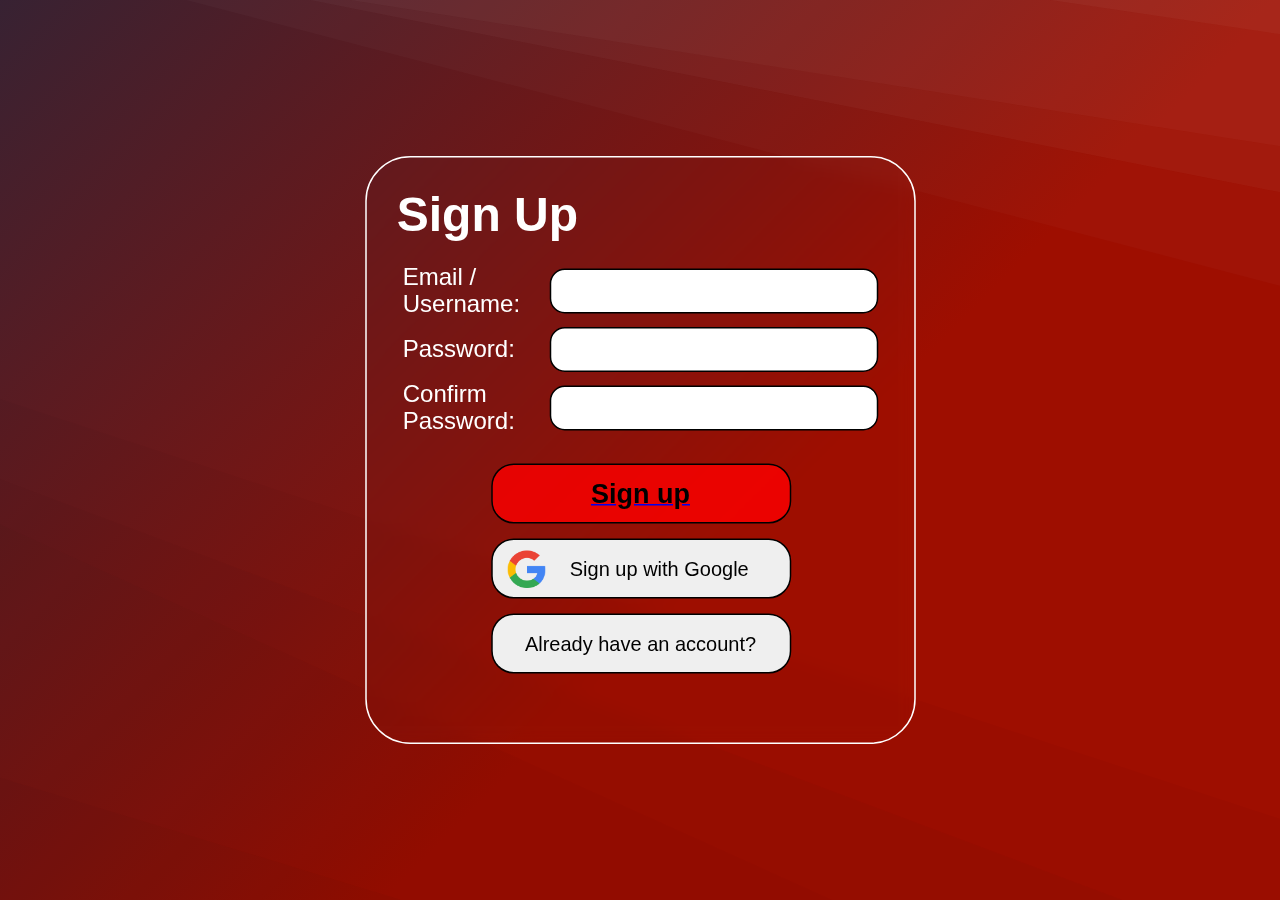
<file: website/index2.html>
<!DOCTYPE html>
    <html lang="en">
        <head>
            <link rel = "stylesheet" href = "style.css">
            <meta charset="UTF-8">
            <meta name="viewport" content="width=device-width, initial-scale=1.0">
            <title>Document</title>
        </head>
        <body>
            <div id = "container" class = "override">
                <div id = "login-div">
                    <div id = "input-div">
                        <h1>Sign Up</h1>
                        <div style = "flex-grow: 1;">
                            <table>
                                <tr>
                                    <td>
                                        <label>Email / Username: </label>
                                    </td>
                                    <td>
                                        <input>
                                    </td>
                                </tr>
                                <tr>
                                    <td>
                                        <label>Password: </label>
                                    </td>
                                    <td>
                                        <input type = "password">
                                    </td>
                                </tr>
                                <tr>
                                    <td>
                                        <label>Confirm Password: </label>
                                    </td>
                                    <td>
                                        <input type = "password">
                                    </td>
                                </tr>
                            </table>
                        </div>
                        <div style = "display: flex; flex-direction: column; justify-content: center; align-items: center; padding: 10px;">
                            <a href = "index3.html">
                                <button>Sign up</button>
                            </a>
                            <button>
                                <img src = "resources/google.png">
                                <p>Sign up with Google</p>
                            </button>
                            <button>Already have an account?</button>
                        </div>
                    </div>
                </div>
            </div>
        </body>
    </html>
</file>
<file: website/style.css>
html, html *, html body {
  margin: 0px;
  padding: 0px;
}
html body {
  height: 100vh;
  width: 100vw;
  overflow-x: hidden;
}

button {
  cursor: pointer;
}

#bg {
  background-image: ur;
}

#container {
  display: flex;
  flex-direction: column;
  align-items: center;
  background-color: #ffffff;
  font-family: "Segoe UI", Tahoma, Geneva, Verdana, sans-serif;
}
#container #header {
  position: sticky;
  width: 100vw;
  padding: 10px;
  background-color: #000000;
}
#container #header h1 {
  color: white;
  text-align: center;
}
#container #first-div {
  display: flex;
  flex-direction: row;
  justify-content: center;
  height: 100vh;
  width: 100vw;
  background-image: url(resources/fireBg.gif);
  background-size: cover;
  background-repeat: no-repeat;
  color: white;
}
#container #first-div h1 {
  font-size: 150px;
}
#container #first-div div {
  border-color: white;
  padding: 10px;
  margin: 90px;
  height: -moz-fit-content;
  height: fit-content;
}
#container #first-div .div-1 {
  padding-top: 50px;
}
#container #first-div .div-1 p {
  font-size: 60px;
}
#container #first-div .div-2 {
  align-self: center;
  height: 100px;
  margin-bottom: 160px;
}
#container #first-div .div-2 button {
  transform: scale(1.5);
  transition: 0.5s;
  padding: 40px;
  color: white;
  background-color: rgba(0, 0, 0, 0.5);
  border: 1px solid white;
  border-radius: 40px;
}
#container #first-div .div-2 button:hover {
  transform: scale(1.7);
  background-color: rgba(0, 0, 0, 0.7);
}
#container #first-div .div-2 button h2 {
  font-size: xx-large;
}
#container #second-div {
  display: flex;
  flex-direction: row;
  height: 56vh;
  width: 100vw;
  background-color: #000000;
  color: white;
}
#container #second-div div {
  height: -moz-fit-content;
  height: fit-content;
  padding: 10px;
}
#container #second-div div h1 {
  font-size: 80px;
}
#container #second-div div p {
  font-size: 25px;
  margin-left: 5px;
  padding-top: 7px;
}
#container #second-div div img {
  margin-right: 15px;
  height: 500px;
  width: 500px;
}

.override {
  background-image: url(resources/Shiny\ Overlay.svg);
  background-repeat: no-repeat;
  background-position: center;
  background-size: cover;
  height: 100vh;
  width: 100vw;
  display: flex;
  flex-direction: column;
  align-items: center;
  justify-content: center;
}

#login-div {
  transition: 0.5s;
  -webkit-backdrop-filter: blur(5px);
          backdrop-filter: blur(5px);
  transform: scale(1.5);
  display: flex;
  flex-direction: column;
  height: 350px;
  width: 325px;
  padding: 20px;
  border: 1px solid rgb(255, 255, 255);
  border-radius: 30px;
  color: white;
}
#login-div:hover {
  transform: scale(1.7);
}
#login-div div h1 {
  margin-bottom: 10px;
}
#login-div div div table td {
  padding: 2px;
}
#login-div div div table td label, #login-div div div table td input {
  font-size: medium;
}
#login-div div div table td input {
  padding: 5px;
  border: 1px solid black;
  border-radius: 10px;
}
#login-div div div button {
  transition: 0.5s;
  display: flex;
  align-items: center;
  justify-content: center;
  height: 40px;
  width: 200px;
  margin: 5px;
  padding: 10px;
  border: 1px solid black;
  border-radius: 15px;
  text-decoration: none;
}
#login-div div div button:first-child {
  background-color: rgba(255, 0, 0, 0.7960784314);
  font-weight: 700;
  font-style: normal;
  font-size: large;
}
#login-div div div button:hover {
  transform: scale(1.1);
}
#login-div div div button img {
  height: 25px;
  width: 25px;
}
#login-div div div button p {
  flex-grow: 1;
}

#header-2 {
  display: flex;
  flex-direction: row;
  justify-content: center;
  align-items: center;
  background-color: #000000;
  width: 100vw;
  color: white;
  border-bottom: 1px solid grey;
  font-size: 25px;
}

#main-content {
  display: flex;
  flex-direction: row;
  height: 100vh;
  width: 100vw;
  background-color: #ffffff;
}
#main-content #left-col {
  padding: 10px;
  background-color: #c2c2c2;
  border-bottom: 1px solid grey;
}
#main-content #left-col p {
  cursor: pointer;
  transition: 0.5s;
  margin: 5px;
  padding: 5px;
  font-size: xx-large;
  border-radius: 15px;
  background-color: #ffffff;
  width: 200px;
  border: 1px solid #c2c2c2;
}
#main-content #left-col p:hover {
  background-color: #ff0000;
  border: 1px solid black;
  transform: scale(1.025);
}
#main-content #right-col {
  display: flex;
  flex-direction: row;
}
#main-content #right-col #variables table tr td {
  text-align: right;
  padding: 5px;
  font-size: 25px;
}
#main-content #right-col #variables table tr td input {
  padding: 5px;
  font-size: 20px;
  height: 35px;
  width: 100px;
}
#main-content #right-col #variables button {
  transform: scale(1.5);
  transition: 0.5s;
  font-size: 20px;
  margin-top: 20px;
  padding: 10px;
  border: 1px solid black;
  border-radius: 15px;
  background-color: rgb(150, 240, 15);
}
#main-content #right-col #variables button:hover {
  transform: scale(1.7);
  background-color: rgb(25, 192, 25);
}
#main-content #right-col #sim {
  padding: 10px;
}/*# sourceMappingURL=style.css.map */
</file>
